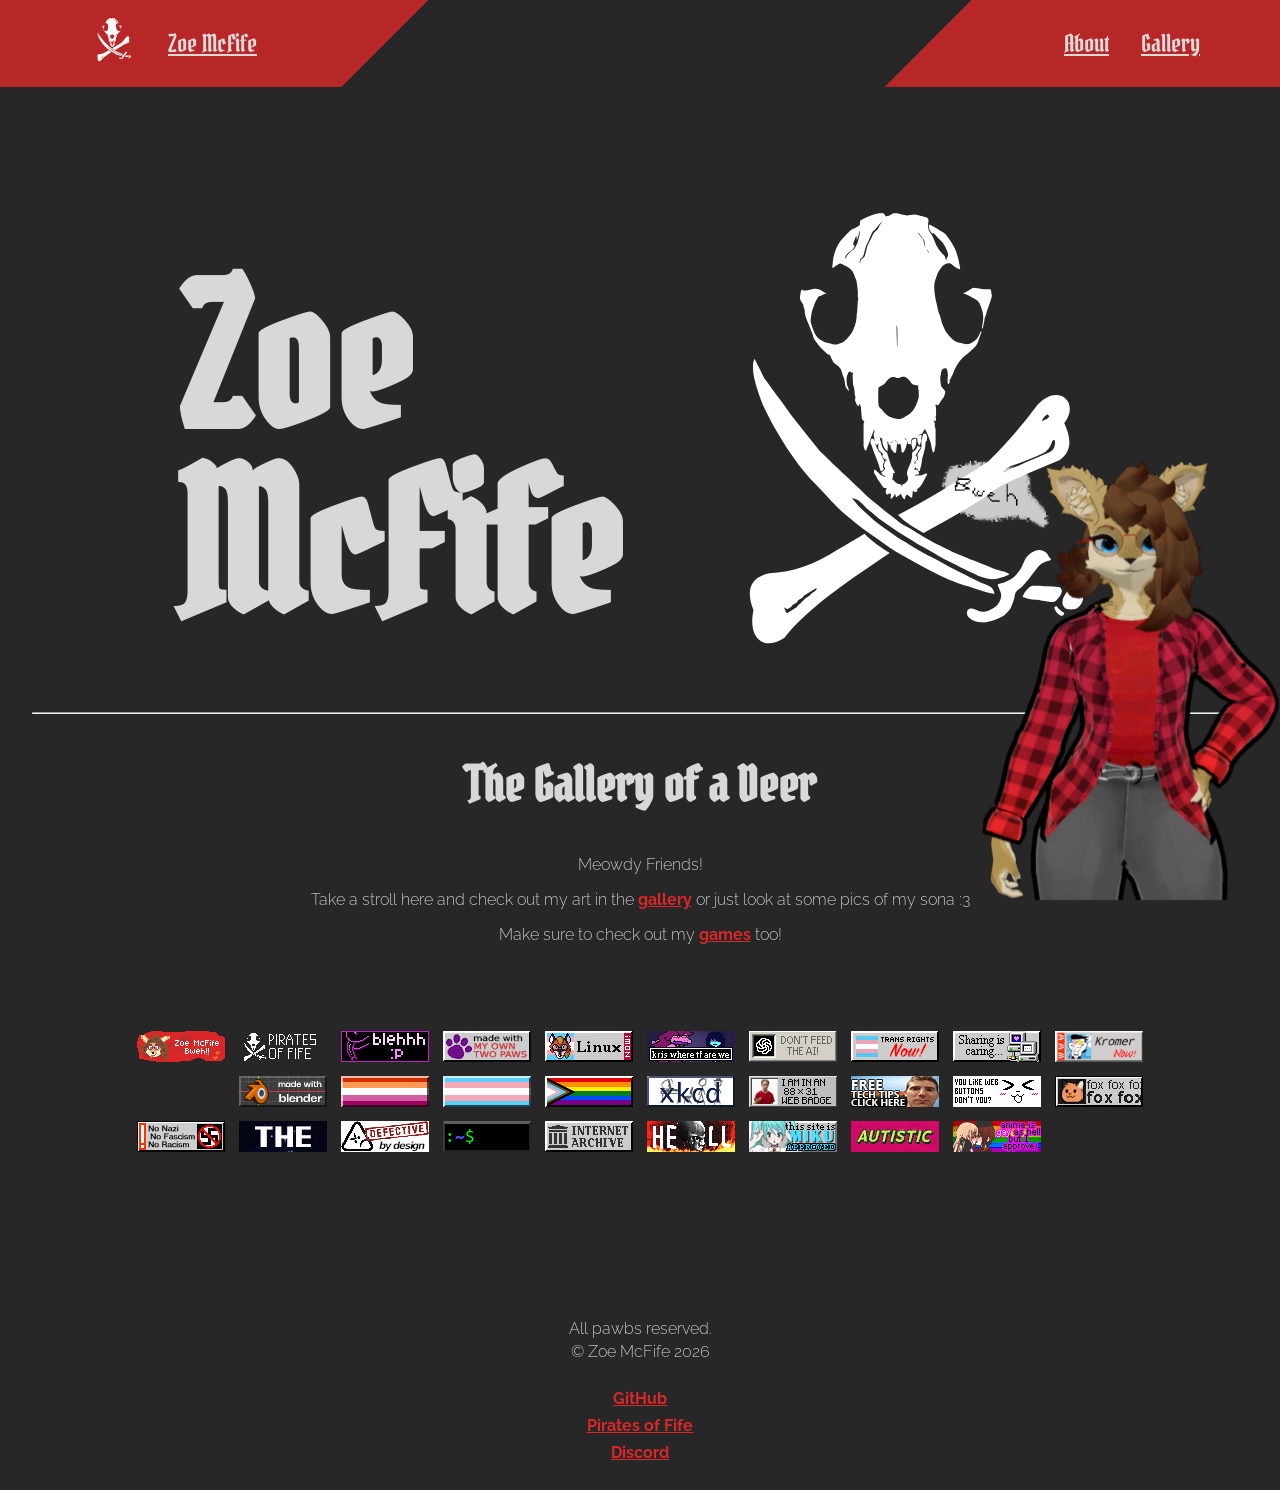
<file: index.html>
<!DOCTYPE html>
<html lang="en">

<head>
    <meta charset="UTF-8">
    <title>Zoe McFife</title>
    <meta name="Author" content="Zoe McFife">
    <meta name="description" content="Zoe McFife's very cool Website">
    <meta property="og:image" content="/images/logo/Logo.svg">

    <meta name="viewport" content="width=device-width, initial-scale=1.0">
    <link rel="icon" type="image/x-icon" href="images/logo/Favicon.png">

    <link rel="stylesheet" href="style/main.css">
</head>

<body>

<a href="#main-content" class="skip-link">Skip Navigation</a>
<header>
    <nav class="navbar">
        <div class="navbar-left navbar-slot">
            <ul class="navbar-slot-list">
                <li>
                    <a href="index.html">
                        <img class="navbar-logo" src="/images/logo/Logo.svg" alt="Pirates of Fife Logo">
                    </a>
                </li>
                <li>
                    <a href="index.html" class="navbar-logo-text">Zoe McFife</a>
                </li>
            </ul>
        </div>

        <div class="navbar-right navbar-slot">
            <ul id="navbar-right-desktop" class="navbar-slot-list">
                <li>
                    <a href="pages/about.html">About</a>
                </li>
                <li>
                    <a href="pages/gallery.html">Gallery</a>
                </li>
            </ul>

            <ul id="navbar-right-mobile" class="navbar-slot-list">
                <li>
                    <button id="burger-icon-mobile-top" class="burger-icon">
                        <img src="images/icons/icon-burger.svg" alt="burger">
                    </button>
                </li>
            </ul>
        </div>
    </nav>

    <nav id="navbar-mobile" class="navbar-mobile collapsed" aria-hidden="true">
        <div class="navbar-mobile-logo">
            <a href="index.html">
                <img class="navbar-logo" src="images/logo/Logo.svg" alt="Pirates of Fife Logo">
            </a>

            <a href="index.html" class="navbar-logo-text">Zoe McFife</a>
        </div>

        <div class="navbar-mobile-links">
            <a href="pages/about.html">About</a>
            <a href="pages/gallery.html">Gallery</a>
        </div>

        <div class="navbar-mobile-burger-section">
            <button id="burger-icon-mobile-bottom" class="burger-icon">
                <img src="images/icons/icon-burger.svg" alt="burger">
            </button>
        </div>
    </nav>
</header>

<main id="main-content">
    <section class="hero">
        <hgroup>
            <h1 class="hero-title">Zoe<br>McFife</h1>
        </hgroup>
        <div class="hero-img">
            <img src="images/logo/Logo.svg" alt="Logo">
        </div>

    </section>



    <section class="section p-lg">
        <hr>
        <h1 class="text-align-center">The Gallery of a Deer</h1>

        <p class="text-align-center">Meowdy Friends!</p>
        <p class="text-align-center">Take a stroll here and check out my art in the <a class="text-red" href="pages/gallery.html"><b>gallery</b></a> or just look at some pics of my sona :3</p>
        <p class="text-align-center">Make sure to check out my <a class="text-red" href="https://pirates-of-fife.space"><b>games</b></a> too!</p>

    </section>

    <section class="badges">
        <span class="badge">
            <a href="https://zoe-mcfife.space/">
                <img src="images/badges/zoe-badge.gif" loading="lazy" height="31" width="88" alt="me" title="your local silly space deer :3"/>
            </a>
        </span>

        <span class="badge">
            <a href="https://pirates-of-fife.space/">
                <img src="images/badges/zoe-mcfife.space.png" loading="lazy" height="31" width="88" alt="me" title="I wanna roam roam roam on a floaty mighty oak"/>
            </a>
        </span>

        <span class="badge">
            <a href="https://blerg.horse/">
                <img src="images/badges/blerg.horse.png" loading="lazy" height="31" width="88" alt="blerg.horse" title="Derg Friend who is super cool and silly and derg (grapefruit)"/>
            </a>
        </span>

        <span class="badge">
            <img src="images/badges/myowntwopaws.png" loading="lazy" height="31" width="88" alt="pawbs" title="Made with my own two freaking pawbs :3"/>
        </span>

        <span class="badge">
            <a href="https://xenia.efi.pages.gay/" class="badge">
                <img src="images/badges/xenianow.png" loading="lazy" height="31" width="88" alt="xenia" title="xenia is literally me omg <3"/>
            </a>
        </span>

        <span class="badge">
            <a href="https://deltarune.com" class="badge">
                <img src="images/badges/kriswheretfarewe.png" loading="lazy" height="31" width="88" alt="deltarune" title="Ralsei smokes a fat blunt with me every morning"/>
            </a>
        </span>

        <span class="badge">
            <img src="images/badges/noai.png" loading="lazy" height="31" width="88" alt="noai" title="fuck ai honestly that shit is squeebly"/>
        </span>

        <span class="badge">
            <img src="images/badges/transrightsnow.png" loading="lazy" height="31" width="88" alt="trans" title="Trans rights are human rights!!!!!"/>
        </span>

        <span class="badge">
            <img src="images/badges/seedyourtorrents.png" loading="lazy" height="31" width="88" alt="piracy" title="The pirate stuff isn't just for show y'know"/>
        </span>

        <span class="badge">
            <img src="images/badges/kromernow.png" loading="lazy" height="31" width="88" alt="Kromer" title="[[HYPERLINK BLOCKED]]"/>
        </span>

        <span class="badge">
            <iframe src="//incr.easrng.net/badge?key=zoemcfife" style="background: url(//incr.easrng.net/bg.gif)" title="increment badge" width="88" height="31" frameborder="0"></iframe>
        </span>

        <span class="badge">
            <a href="https://www.blender.org/" class="badge">
                <img src="images/badges/blender.png" loading="lazy" height="31" width="88" alt="bledner" title="I LOVE BLENDERING <3"/>
            </a>
        </span>

        <span class="badge">
            <img src="images/badges/lesbian.png" loading="lazy" height="31" width="88" alt="lesbo" title="OMG im so gay dkjsghsdkghlghsdhgsldghsdhlksdhs"/>
        </span>

        <span class="badge">
            <img src="images/badges/trans.png" loading="lazy" height="31" width="88" alt="trans" title="im cuted with the pawbs woof woof"/>
        </span>

        <span class="badge">
            <a href="https://trans.fish/" class="badge">
                <img src="images/badges/flag-progress-trans-fish.png" loading="lazy" height="31" width="88" alt="gay" title="I cuddle my blahaj every day"/>
            </a>
        </span>

        <span class="badge">
            <a href="https://https://xkcd.com/" class="badge">
                <img src="images/badges/xkcd.png" loading="lazy" height="31" width="88" alt="XKCD" title="there's always one..."/>
            </a>
        </span>

        <span class="badge">
            <a href="https://www.youtube.com/@TomScottGo" class="badge">
                <img src="images/badges/tom-scott.png" loading="lazy" height="31" width="88" alt="Tom Scott" title="WTF get out??????"/>
            </a>
        </span>

        <span class="badge">
            <a href="https://www.youtube.com/@LinusTechTips" class="badge">
                <img src="images/badges/free_tech_tips.png" loading="lazy" height="31" width="88" alt="LTT" title="A tech tip for everyone"/>
            </a>
        </span>

        <span class="badge">
            <a href="https://mikeklubnika.com/logs/log_10" class="badge">
                <img src="images/badges/youlikewebbuttonsdontyou.gif" loading="lazy" height="31" width="88" alt="buttons" title="girl kissing"/>
            </a>
        </span>

        <span class="badge">
            <img src="images/badges/fox-fox-fo.webp" loading="lazy" height="31" width="88" alt="fox" title="yip yap im a fox :3c"/>
        </span>

        <span class="badge">
            <img src="images/badges/antinazi.4143352620.png" loading="lazy" height="31" width="88" alt="anti nazi" title="*fuck that shit!"/>
        </span>

        <span class="badge">
            <a href="https://yesterweb.org/no-to-web3/" class="badge">
                <img src="images/badges/noweb32.gif" loading="lazy" height="31" width="88" alt="no to web3"/>
            </a>
        </span>

        <span class="badge">
            <a href="https://www.defectivebydesign.org/" class="badge">
                <img src="images/badges/dbd.2333814563.webp" loading="lazy" height="31" width="88" alt="defective by design" title="DRM makes stuff worse"/>
            </a>
        </span>

        <span class="badge">
            <a href="https://github.com/yt-dlp/yt-dlp" class="badge">
                <img src="images/badges/yt-dl.4150620152.webp" loading="lazy" height="31" width="88" alt="ytdlp" title="Download more videos!!"/>
            </a>
        </span>

        <span class="badge">
            <a href="https://archive.org/?noscript=true" class="badge">
                <img src="images/badges/internetarchive.2540748731.png" loading="lazy" height="31" width="88" alt="Internet Archive" title="You should really support the internet archive!! its so cool11!!!"/>
            </a>
        </span>

        <span class="badge">
            <a href="https://mikeklubnika.com/logs/log_10" class="badge">
                <img src="images/badges/hell%20yeah.gif" loading="lazy" height="31" width="88" alt="hell yeah" title="*free bird starts playing*"/>
            </a>
        </span>

        <span class="badge">
            <a href="https://ooo.eeeee.ooo/" class="badge">
                <img src="images/badges/miku.2713284928.png" loading="lazy" height="31" width="88" alt="Miku" title="eats your wifi"/>
            </a>
        </span>

        <span class="badge">
            <a href="https://www.autisticasfxxk.com/" class="badge">
                <img src="images/badges/autisticasfxxk.com.633732504.gif" loading="lazy" height="31" width="88" alt="autistic as fxxk" title="I should really get myself checked out lol"/>
            </a>
        </span>

        <span class="badge">
            <img src="images/badges/animegay.3420491898.webp" loading="lazy" height="31" width="88" alt="anime" title="gay anime woah... yuri... "/>
        </span>

    </section>

    <section class="projects">
        <a class="deer-link deer-on-page" href="pages/deer.html">
            <img style="height: 100%;" src="images/a.png" loading="lazy" alt="Furry">
        </a>

    </section>


</main>


<footer>
    <p>All pawbs reserved.</p>
    <p>&copy; Zoe McFife 2026</p>
    <ul>
        <li>
            <a href="https://github.com/ZoeMcFife">GitHub</a>
        </li>
        <li>
            <a href="https://pirates-of-fife.space">Pirates of Fife</a>
        </li>
        <li>
            <a href="https://discord.gg/YSkWAMbcKQ">Discord</a>
        </li>
    </ul>
</footer>

<script src="scripts/main.js"></script>

</body>

</html>
</file>
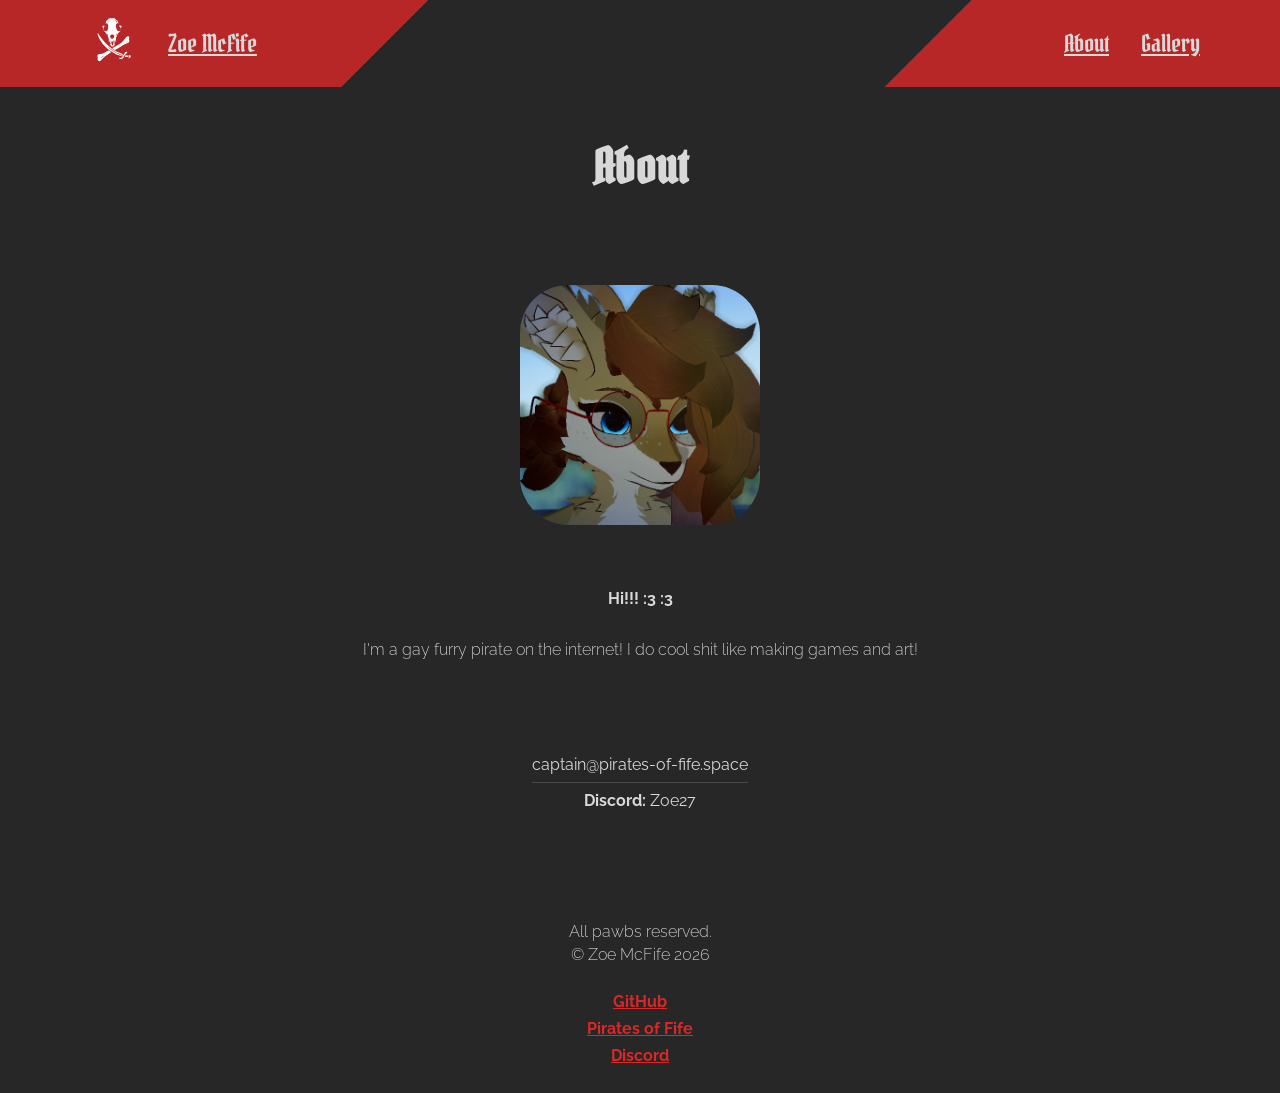
<file: pages/about.html>
<!DOCTYPE html>
<html lang="en">

<head>
    <meta charset="UTF-8">
    <title>Zoe McFife - About</title>
    <meta name="Author" content="Zoe McFife">
    <meta name="description" content="Zoe's about page!!">
    <meta property="og:image" content="/images/logo/Logo.svg">

    <meta name="viewport" content="width=device-width, initial-scale=1.0">
    <link rel="icon" type="image/x-icon" href="../images/logo/Favicon.png">

    <link rel="stylesheet" href="../style/main.css">
</head>

<body>

<a href="#main-content" class="skip-link">Skip Navigation</a>
<header>
    <nav class="navbar">
        <div class="navbar-left navbar-slot">
            <ul class="navbar-slot-list">
                <li>
                    <a href="/index.html">
                        <img class="navbar-logo" src="/images/logo/Logo.svg" alt="Pirates of Fife Logo">
                    </a>
                </li>
                <li>
                    <a href="../index.html" class="navbar-logo-text">Zoe McFife</a>
                </li>
            </ul>
        </div>

        <div class="navbar-right navbar-slot">
            <ul id="navbar-right-desktop" class="navbar-slot-list">
                <li>
                    <a href="about.html">About</a>
                </li>
                <li>
                    <a href="gallery.html">Gallery</a>
                </li>
            </ul>

            <ul id="navbar-right-mobile" class="navbar-slot-list">
                <li>
                    <button id="burger-icon-mobile-top" class="burger-icon">
                        <img src="../images/icons/icon-burger.svg" alt="burger">
                    </button>
                </li>
            </ul>
        </div>
    </nav>

    <nav id="navbar-mobile" class="navbar-mobile collapsed" aria-hidden="true">
        <div class="navbar-mobile-logo">
            <a href="../index.html">
                <img class="navbar-logo" src="/images/logo/Logo.svg" alt="Pirates of Fife Logo">
            </a>

            <a href="../index.html" class="navbar-logo-text">Zoe McFife</a>
        </div>

        <div class="navbar-mobile-links">
            <a href="about.html">About</a>
            <a href="gallery.html">Gallery</a>
        </div>

        <div class="navbar-mobile-burger-section">
            <button id="burger-icon-mobile-bottom" class="burger-icon">
                <img src="../images/icons/icon-burger.svg" alt="burger">
            </button>
        </div>
    </nav>
</header>

<main id="main-content">
    <section class="container">
        <h1 class="text-align-center">About</h1>

        <img class="about-picture" src="../images/pages/about/img-zoe-mcfife.png" alt="Zoe McFife Fursona Picture">

        <p>
            <strong>Hi!!! :3 :3</strong>
        </p>
        <p>
            I'm a gay furry pirate on the internet! I do cool shit like making games and art!
        </p>

    </section>


    <div class="contact-card">
        <ul class="text-align-center">
            <li>captain@pirates-of-fife.space</li>
            <li><strong>Discord:</strong> Zoe27</li>
        </ul>
    </div>

</main>


<footer>
    <p>All pawbs reserved.</p>
    <p>&copy; Zoe McFife 2026</p>
    <ul>
        <li>
            <a href="https://github.com/ZoeMcFife">GitHub</a>
        </li>
        <li>
            <a href="https://pirates-of-fife.space">Pirates of Fife</a>
        </li>
        <li>
            <a href="https://discord.gg/YSkWAMbcKQ">Discord</a>
        </li>
    </ul>
</footer>

<script src="/scripts/main.js"></script>

</body>

</html>
</file>
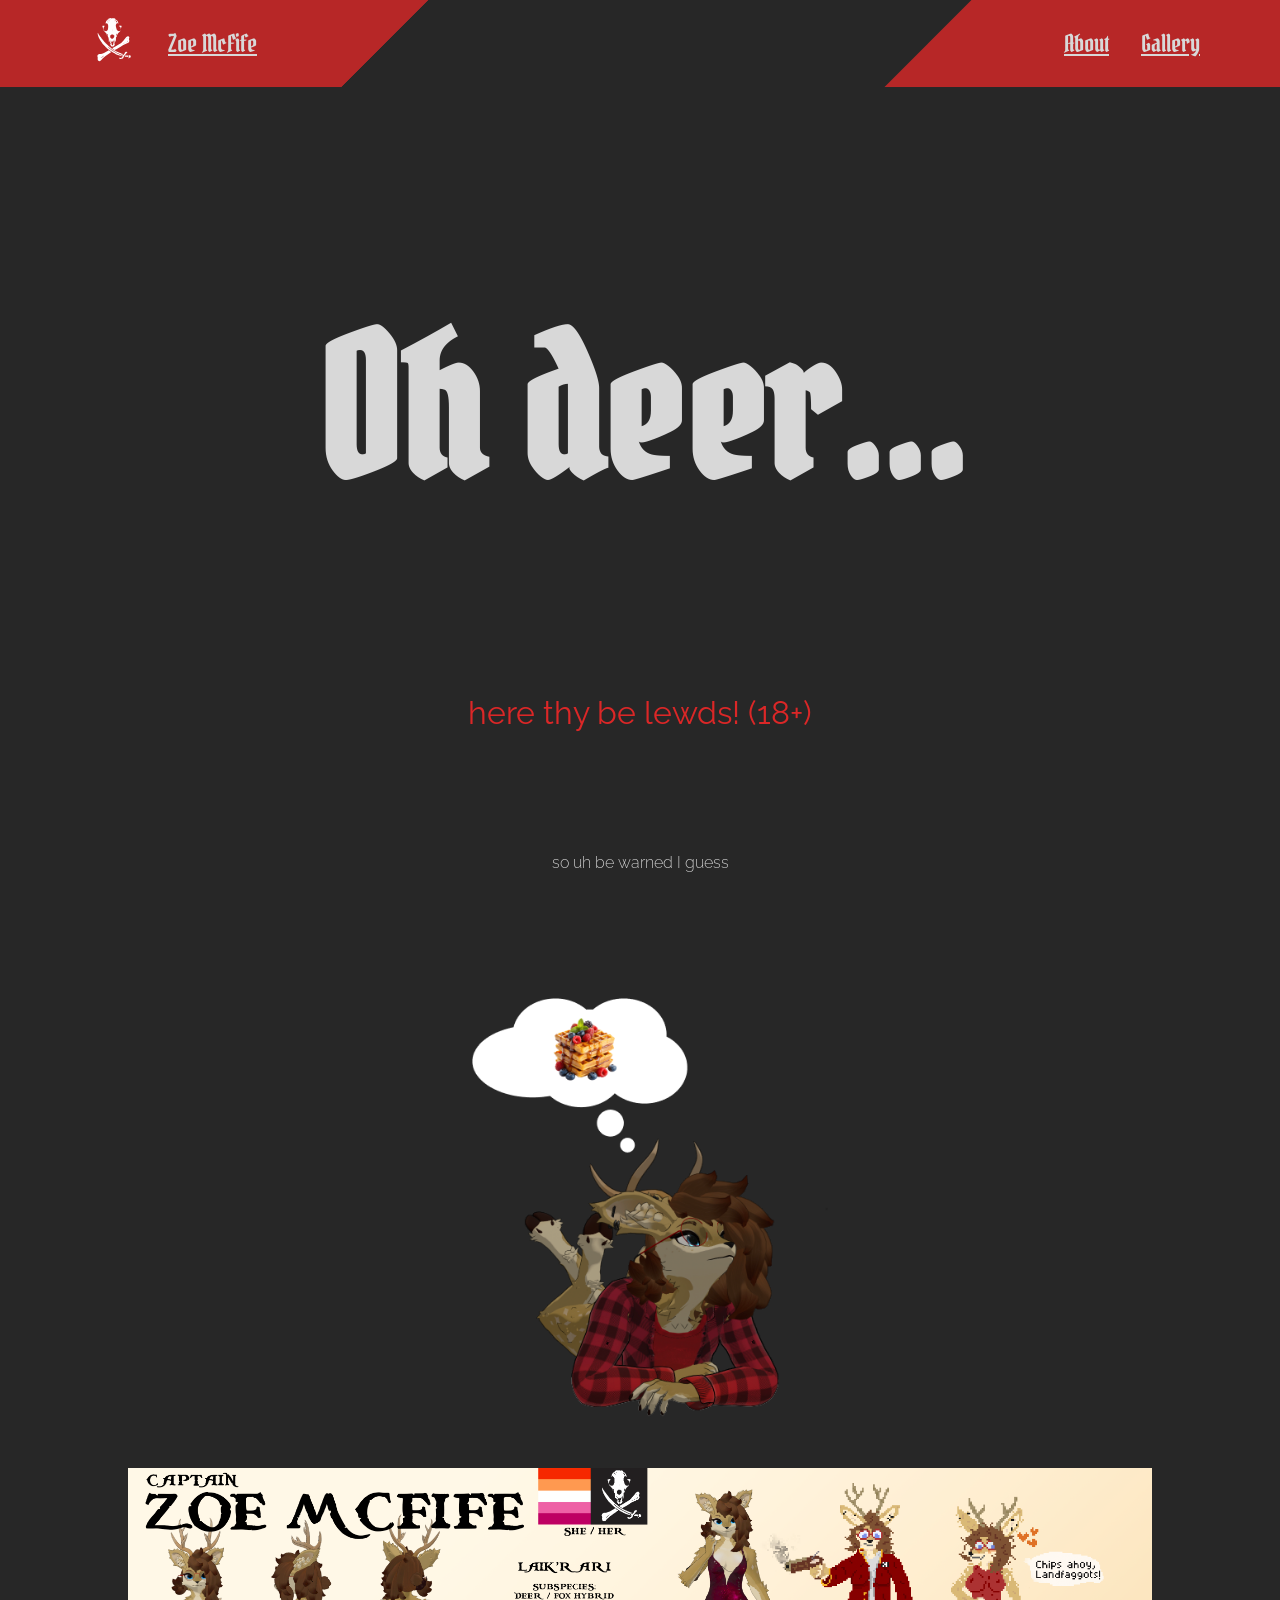
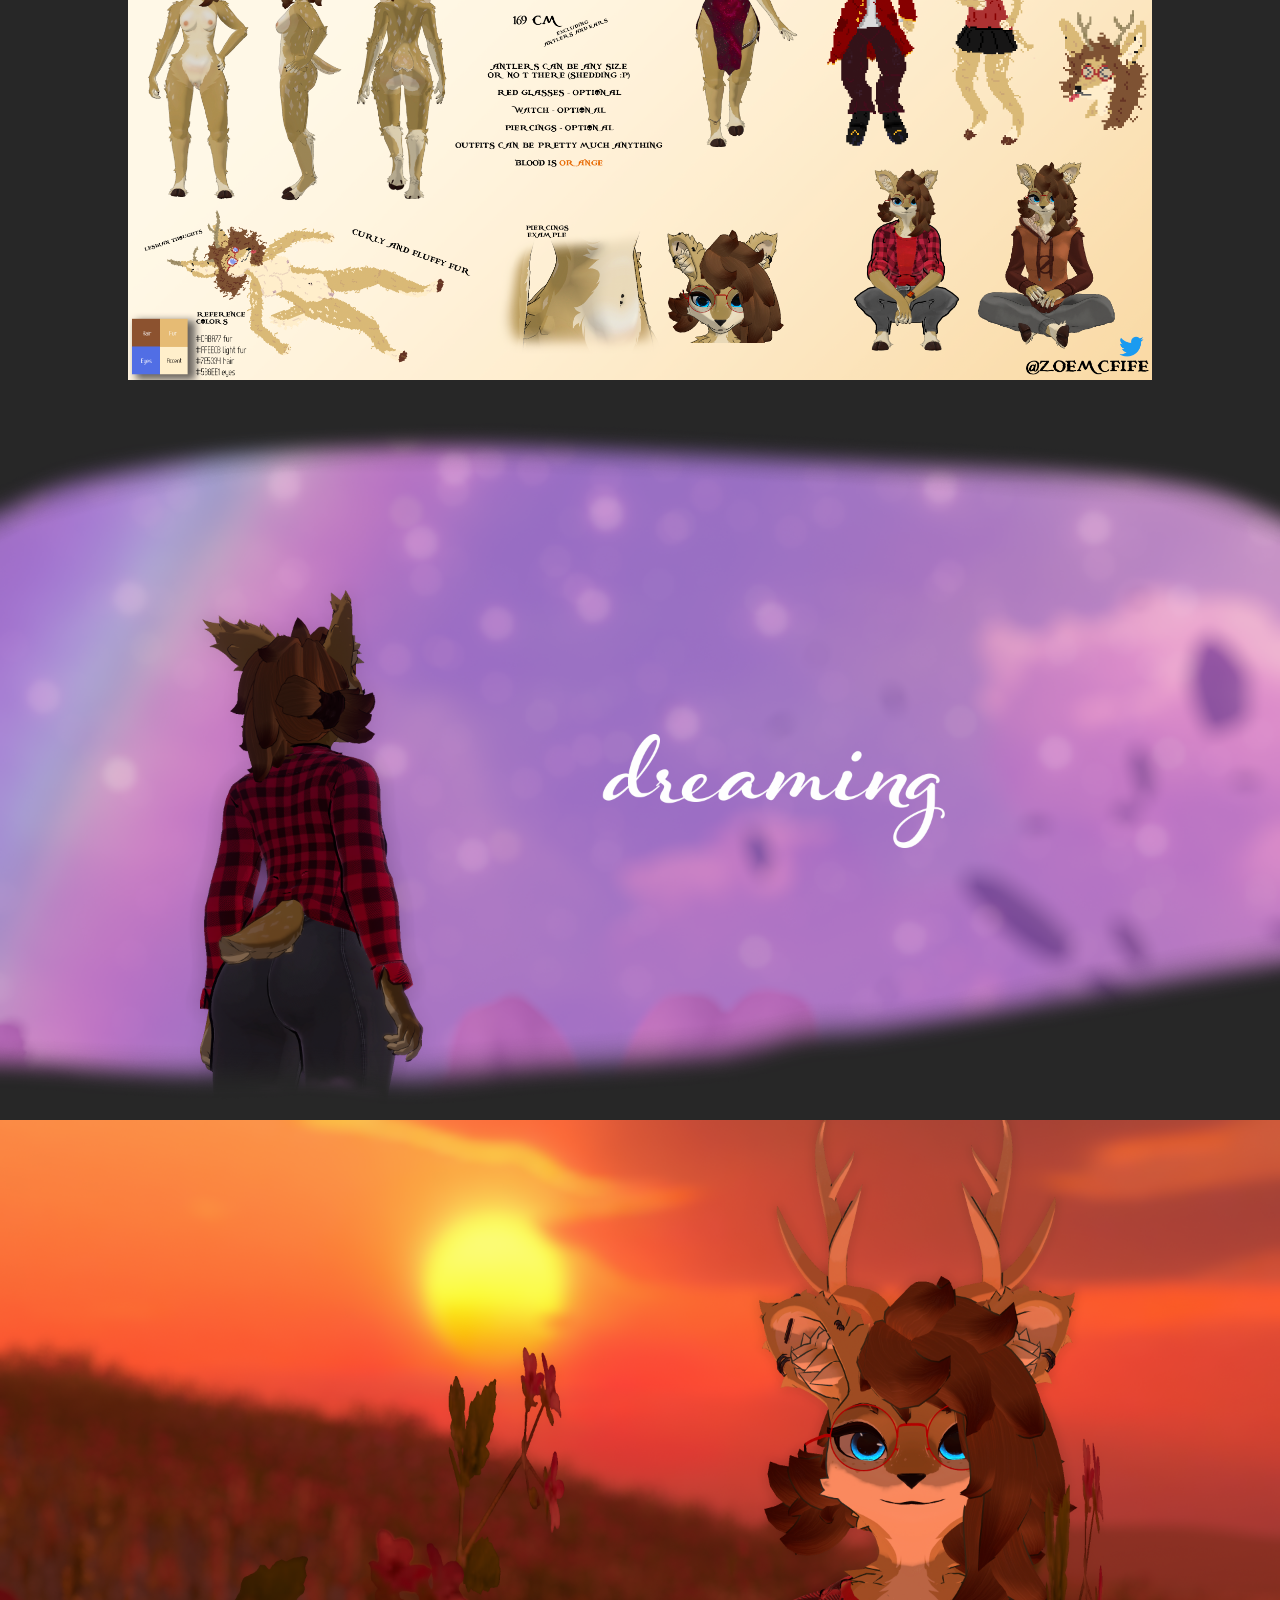
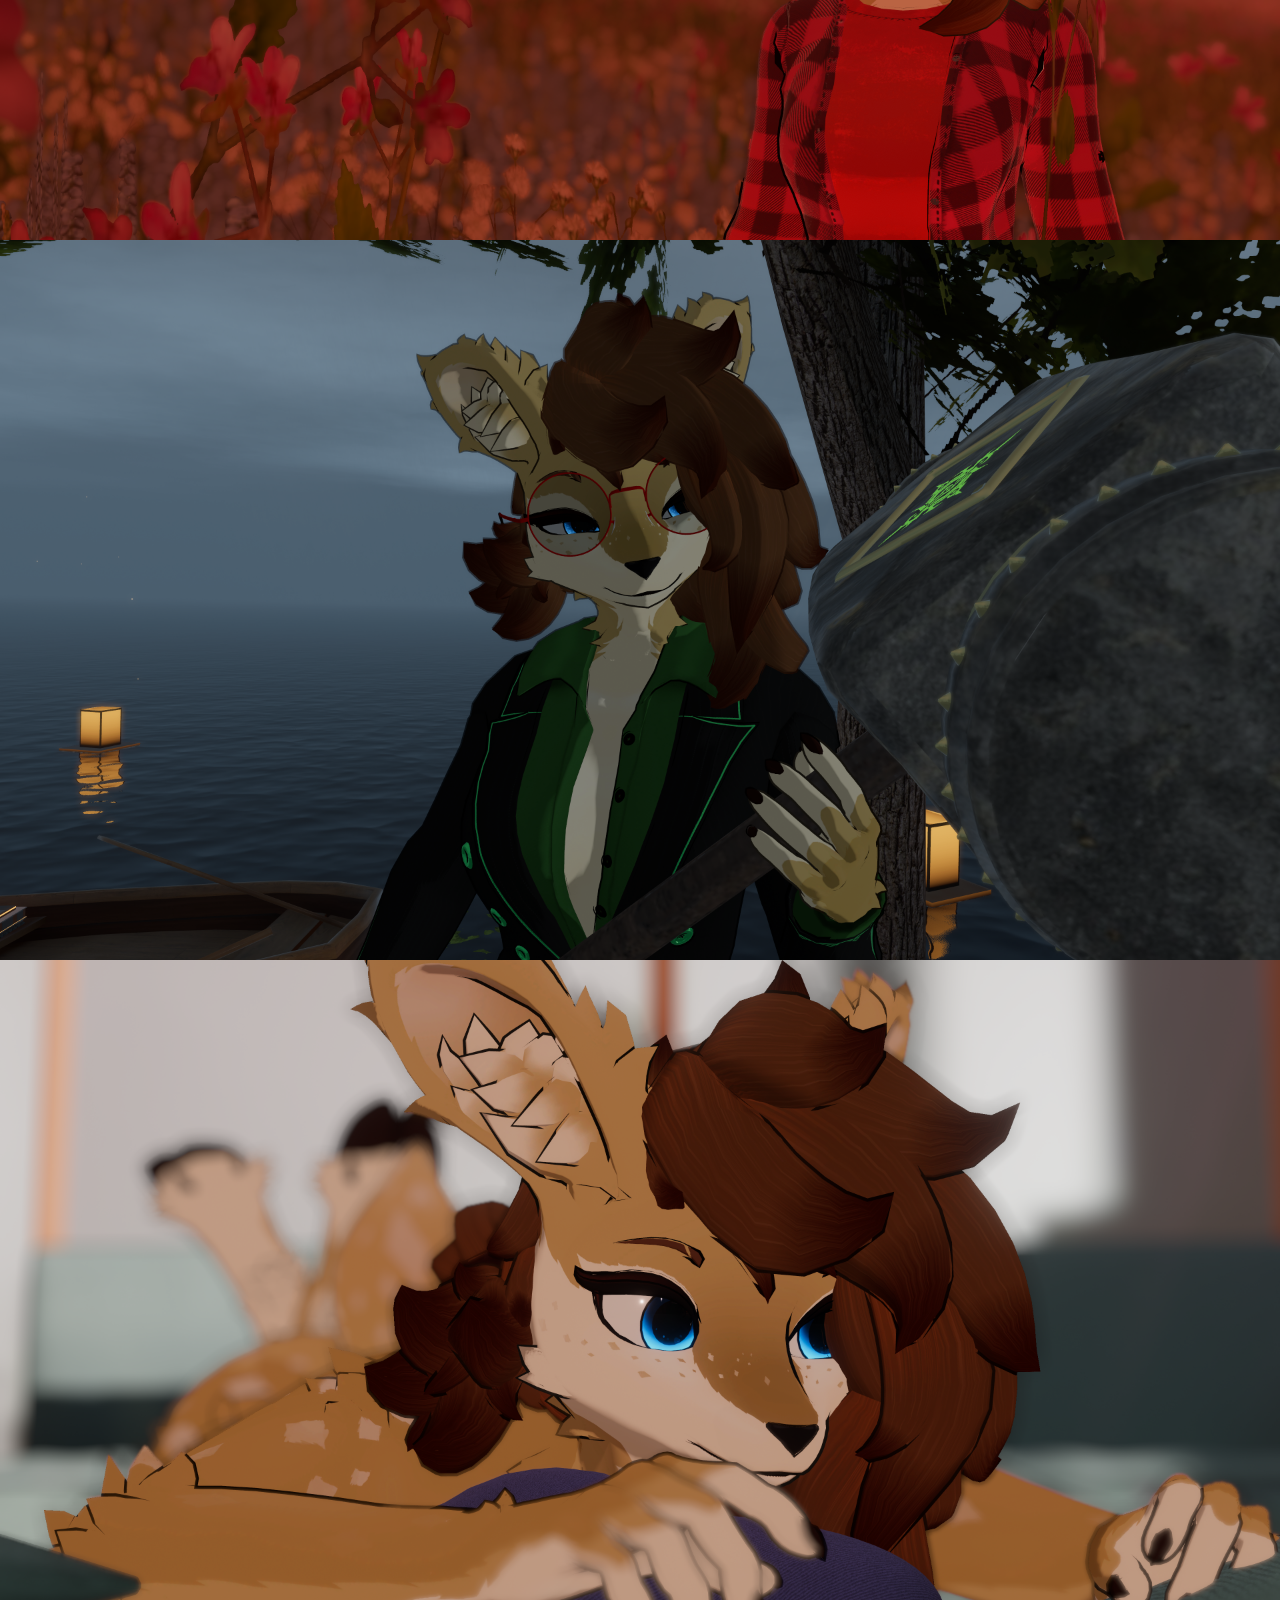
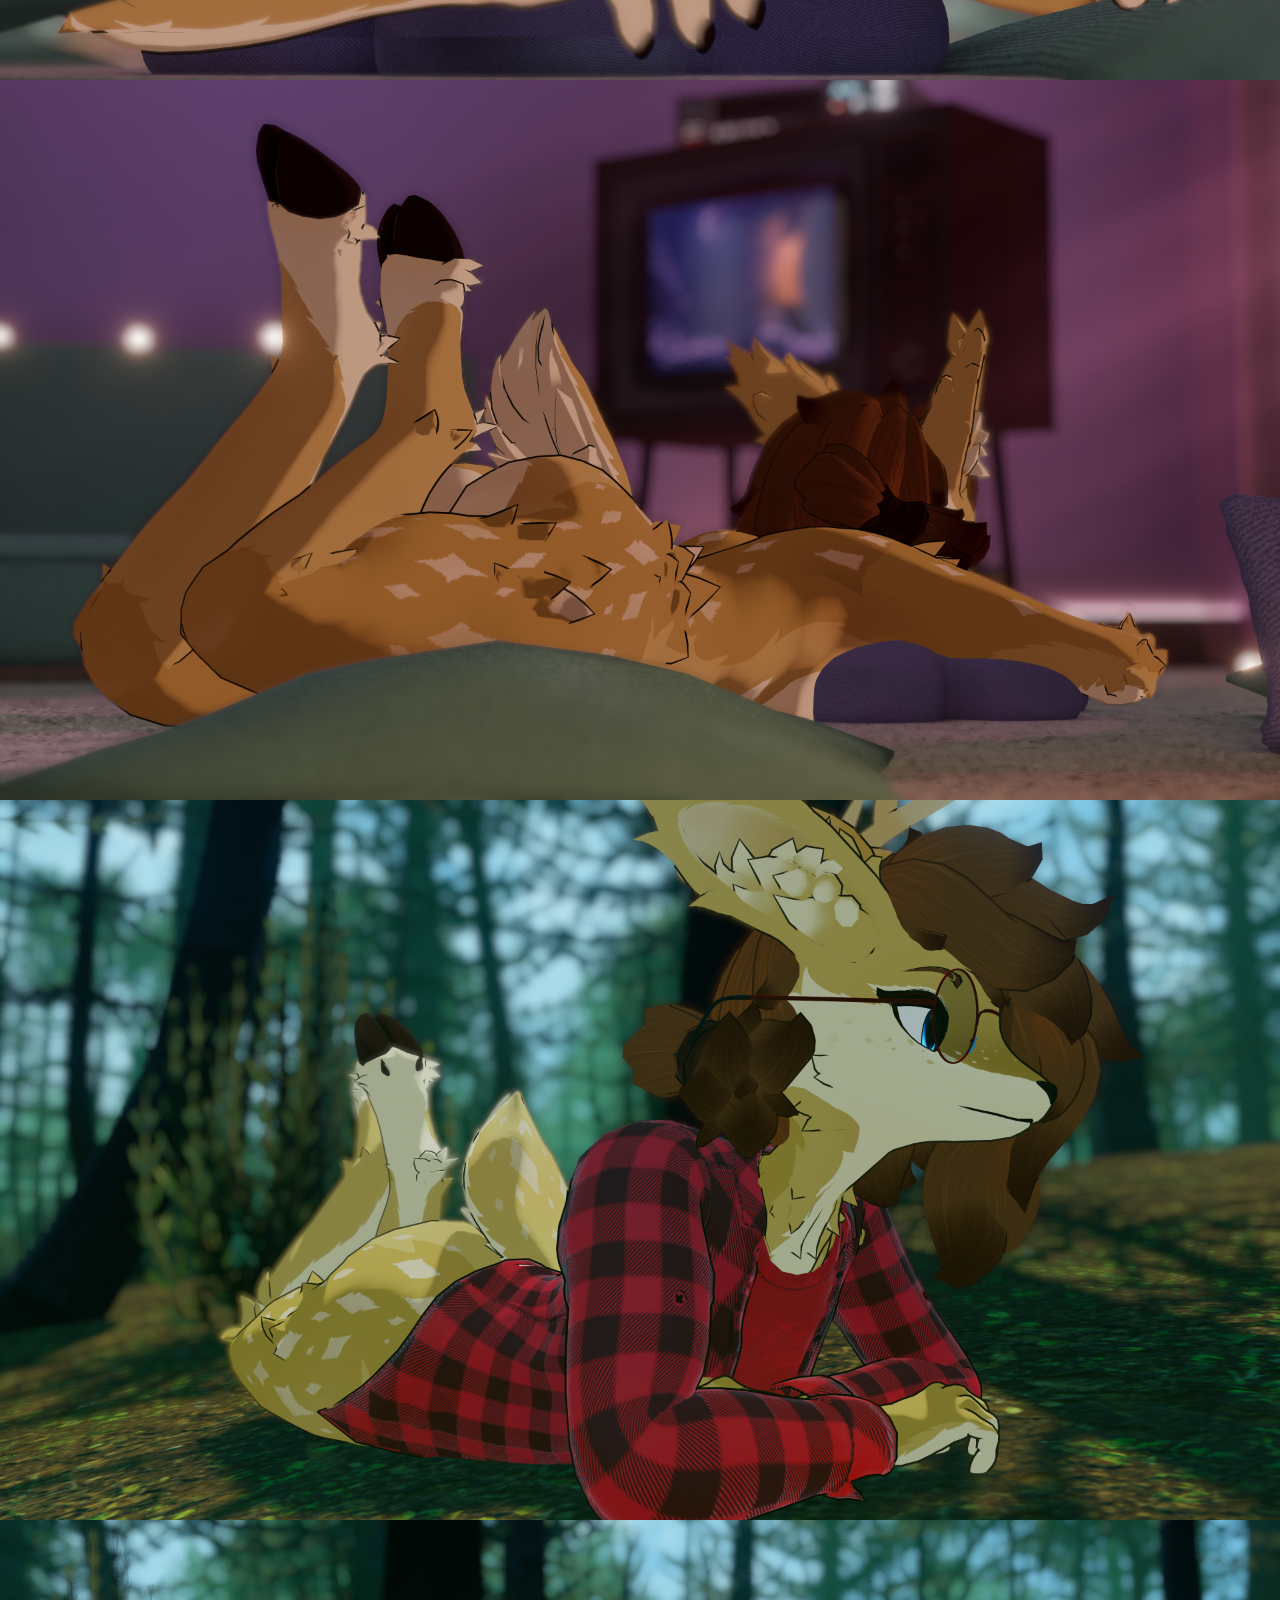
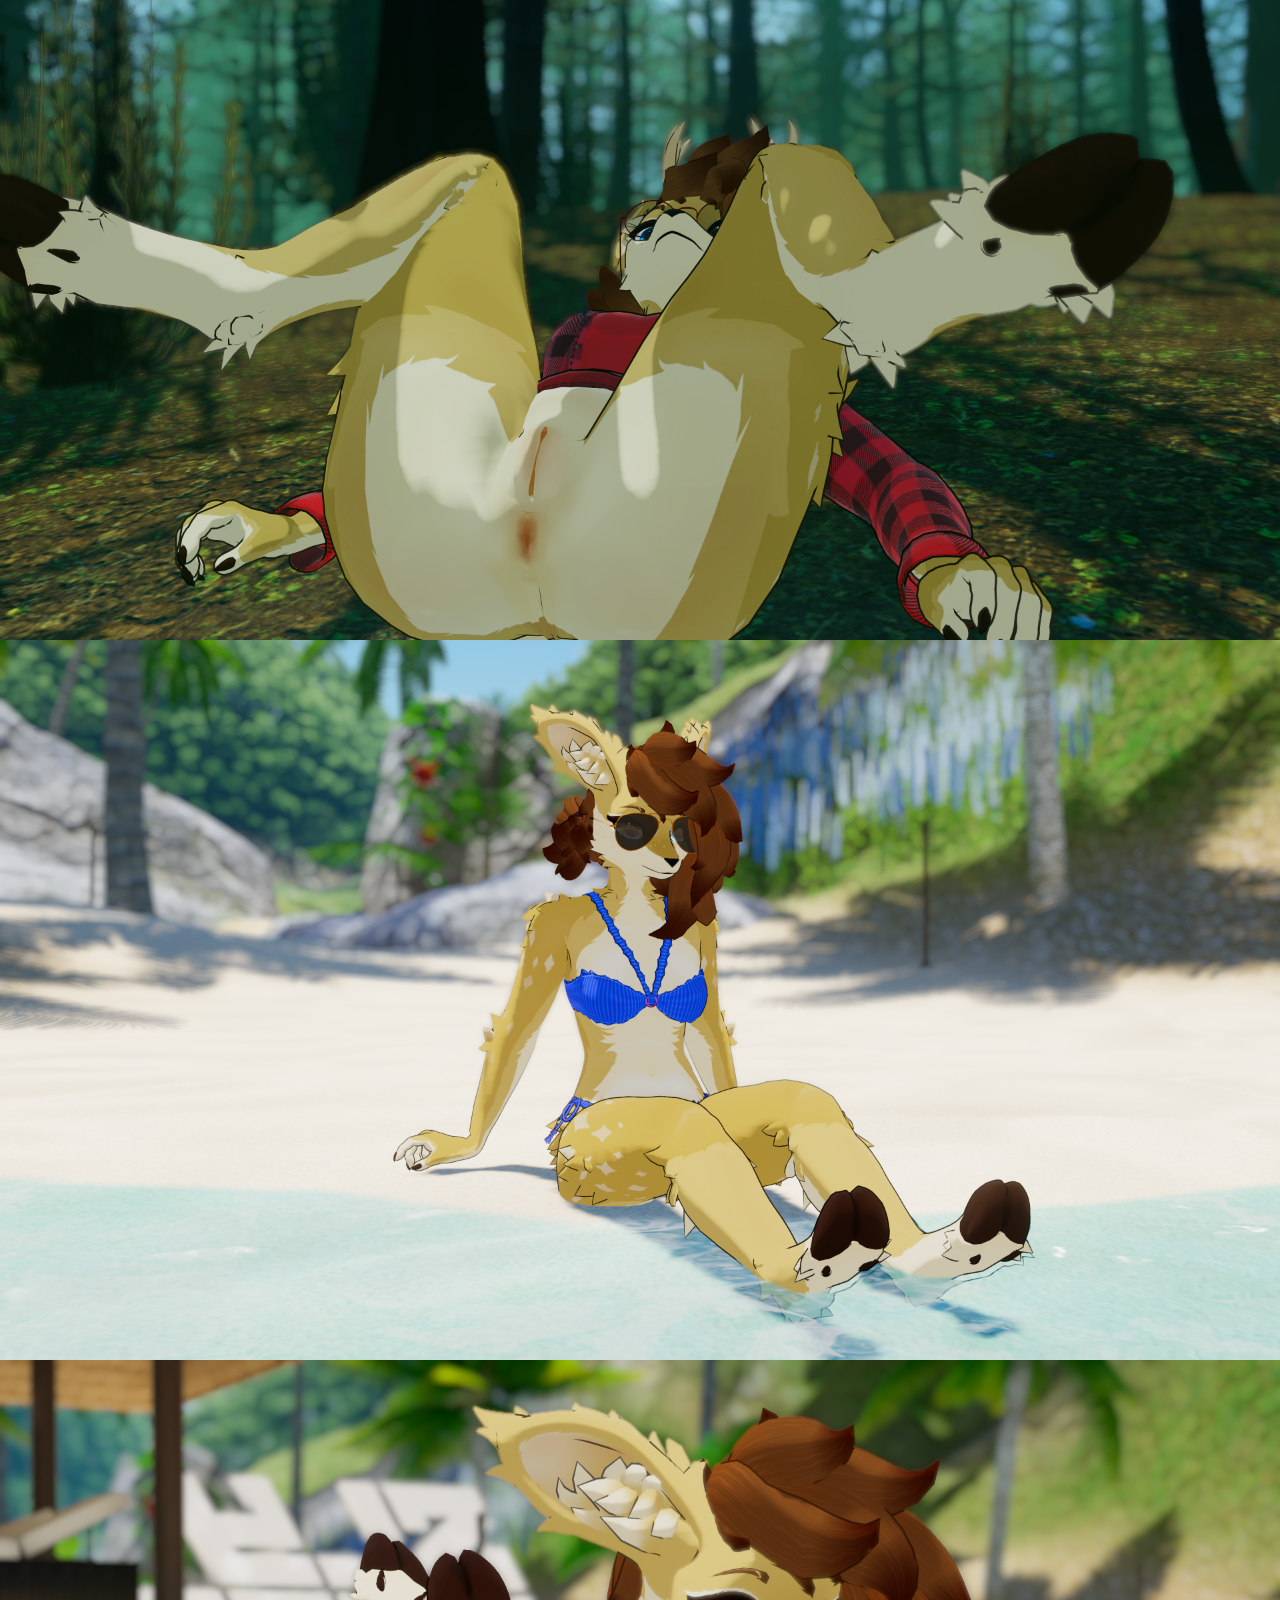
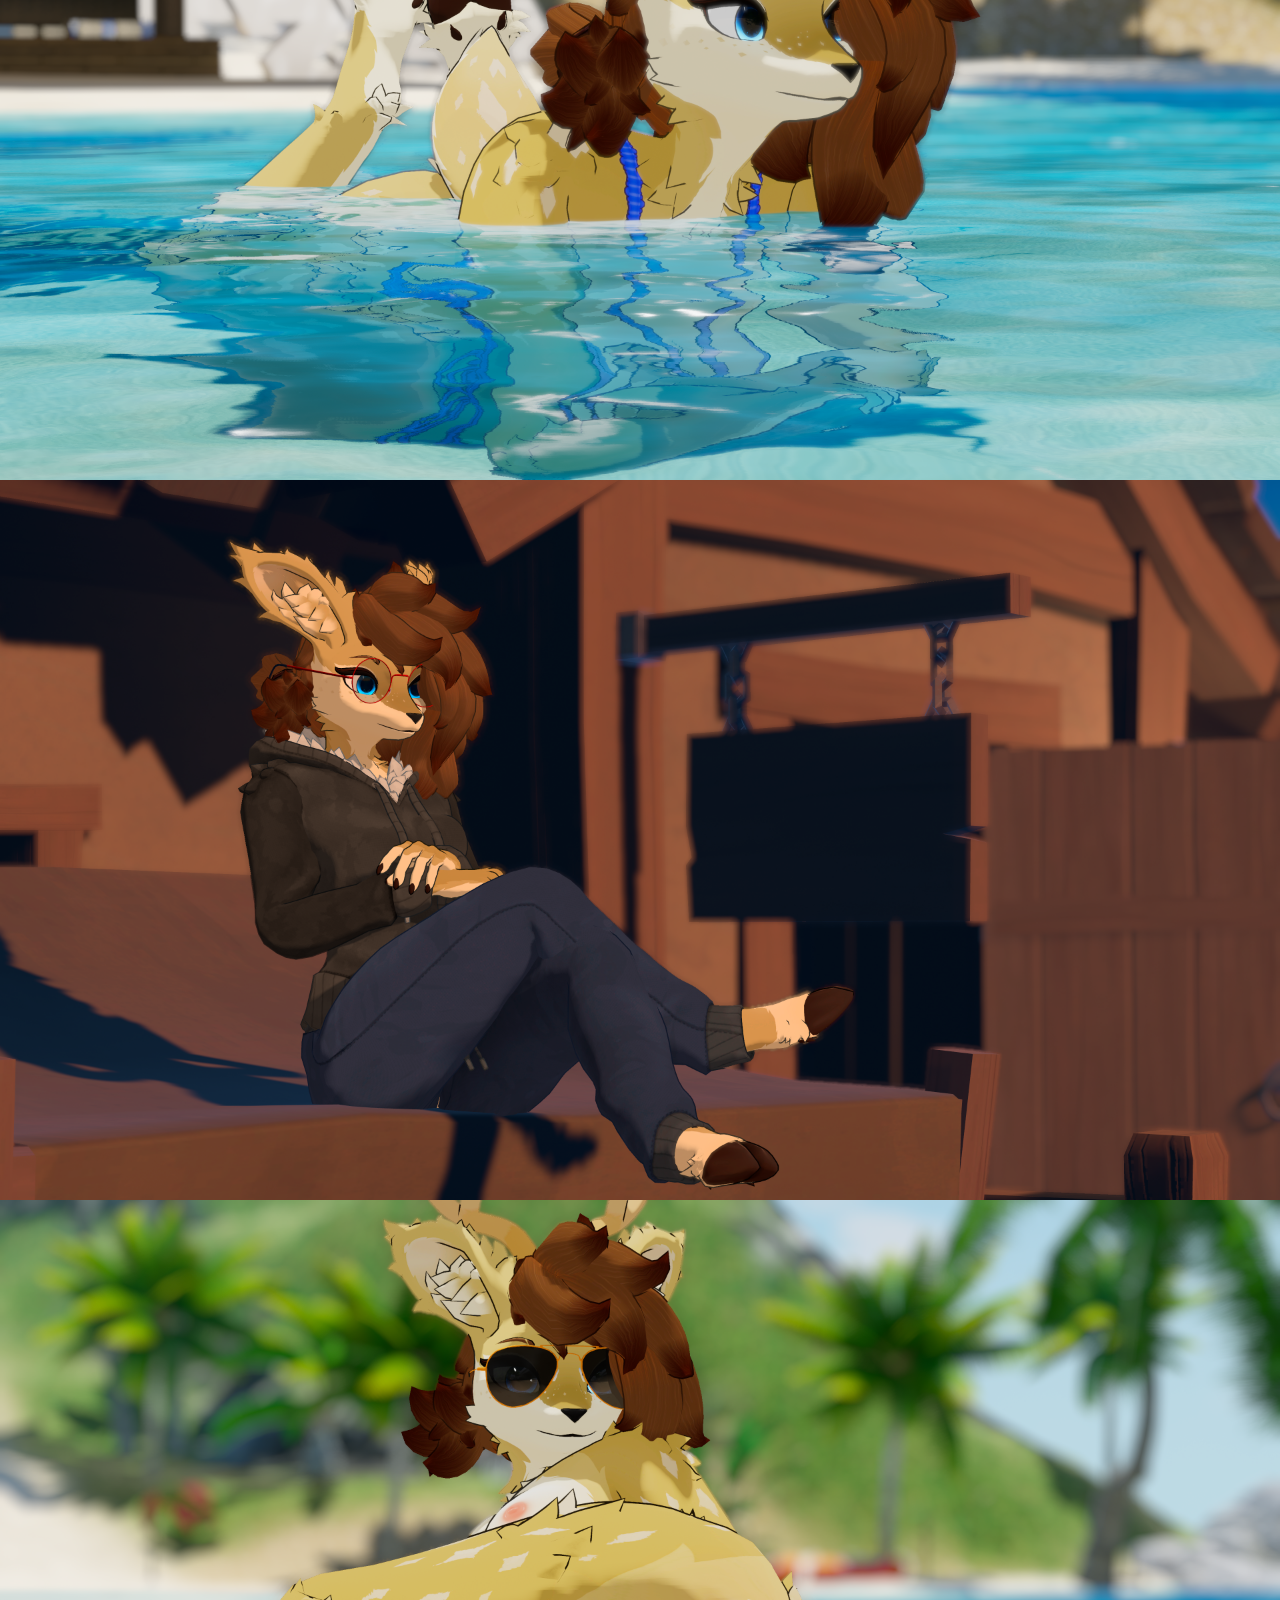
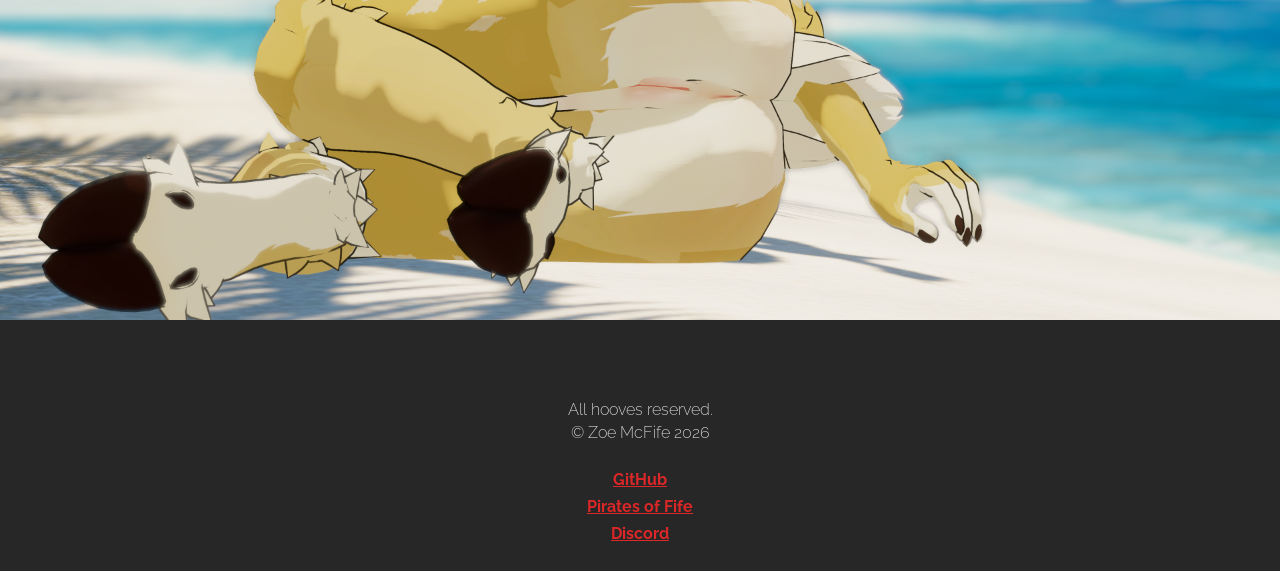
<file: pages/deer.html>
<!DOCTYPE html>
<html lang="en">

<head>
    <meta charset="UTF-8">
    <title>Oh deer...</title>
    <meta name="Author" content="Zoe McFife">
    <meta name="description" content="Deer Season">
    <meta property="og:image" content="/images/logo/Logo.svg">

    <meta name="viewport" content="width=device-width, initial-scale=1.0">
    <link rel="icon" type="image/x-icon" href="../images/logo/Favicon.png">

    <link rel="stylesheet" href="../style/main.css">
</head>

<body>
<a href="#main-content" class="skip-link">Skip Navigation</a>
<header>
    <nav class="navbar">
        <div class="navbar-left navbar-slot">
            <ul class="navbar-slot-list">
                <li>
                    <a href="/index.html">
                        <img class="navbar-logo" src="/images/logo/Logo.svg" alt="Pirates of Fife Logo">
                    </a>
                </li>
                <li>
                    <a href="../index.html" class="navbar-logo-text">Zoe McFife</a>
                </li>
            </ul>
        </div>

        <div class="navbar-right navbar-slot">
            <ul id="navbar-right-desktop" class="navbar-slot-list">
                <li>
                    <a href="about.html">About</a>
                </li>
                <li>
                    <a href="gallery.html">Gallery</a>
                </li>
            </ul>

            <ul id="navbar-right-mobile" class="navbar-slot-list">
                <li>
                    <button id="burger-icon-mobile-top" class="burger-icon">
                        <img src="../images/icons/icon-burger.svg" alt="burger">
                    </button>
                </li>
            </ul>
        </div>
    </nav>

    <nav id="navbar-mobile" class="navbar-mobile collapsed" aria-hidden="true">
        <div class="navbar-mobile-logo">
            <a href="../index.html">
                <img class="navbar-logo" src="/images/logo/Logo.svg" alt="Pirates of Fife Logo">
            </a>

            <a href="../index.html" class="navbar-logo-text">Zoe McFife</a>
        </div>

        <div class="navbar-mobile-links">
            <a href="about.html">About</a>
            <a href="gallery.html">Gallery</a>
        </div>

        <div class="navbar-mobile-burger-section">
            <button id="burger-icon-mobile-bottom" class="burger-icon">
                <img src="../images/icons/icon-burger.svg" alt="burger">
            </button>
        </div>
    </nav>
</header>

<main id="main-content">
    <section class="section p-lg">


        <h1 class="hero-title text-align-center">Oh deer...</h1>
        <h2 class="text-align-center text-red" style="padding-bottom: var(--space-xxl)"> here thy be lewds! (18+) </h2>
        <p class="text-align-center">so uh be warned I guess</p>
    </section>

    <section class="projects">
        <img class="refsheet" style="width: 30vw;" src="/images/waffle.PNG" loading="lazy" alt="Furry">


        <a href="/images/Refsheet.png" class="text-align-center" target="_blank" rel="noopener"><img class="refsheet" src="/images/Refsheet.png" loading="lazy" alt="Furry"></a>


        <img class="main-page-img" src="/images/furry.png" loading="lazy" alt="Furry">
        <img class="main-page-img" src="/images/furry%202.png" loading="lazy" alt="Furry">
        <img class="main-page-img" src="/images/furry3.png" loading="lazy" alt="Furry">
        <img class="main-page-img" src="/images/furry7.png" loading="lazy" alt="Furry">
        <img class="main-page-img" src="/images/furry8.png" loading="lazy" alt="Furry">
        <img class="main-page-img" src="/images/furry4.png" loading="lazy" alt="Furry">
        <img class="main-page-img" src="/images/furry5.png" loading="lazy" alt="Furry">
        <img class="main-page-img" src="/images/furry9.png" loading="lazy" alt="Furry">
        <img class="main-page-img" src="/images/furry99.png" loading="lazy" alt="Furry">
        <img class="main-page-img" src="/images/furry_deer.png" loading="lazy" alt="Furry">
        <img class="main-page-img" src="/images/deer-owo.png" loading="lazy" alt="Furry">

    </section>

</main>


<footer>
    <p>All hooves reserved.</p>
    <p>&copy; Zoe McFife 2026</p>
    <ul>
        <li>
            <a href="https://github.com/ZoeMcFife">GitHub</a>
        </li>
        <li>
            <a href="https://pirates-of-fife.space">Pirates of Fife</a>
        </li>
        <li>
            <a href="https://discord.gg/YSkWAMbcKQ">Discord</a>
        </li>
    </ul>
</footer>

<script src="/scripts/main.js"></script>

</body>

</html>
</file>
<file: style/main.css>
@layer base, components, color, typography, theme, utilities;

@import "base.css" layer(base);
@import "color.css" layer(color);
@import "components.css" layer(components);
@import "typography.css" layer(typography);
@import "utilities.css" layer(utilities);

@import url('https://fonts.googleapis.com/css2?family=Pirata+One&family=Raleway:ital,wght@0,100..900;1,100..900&display=swap');
</file>
